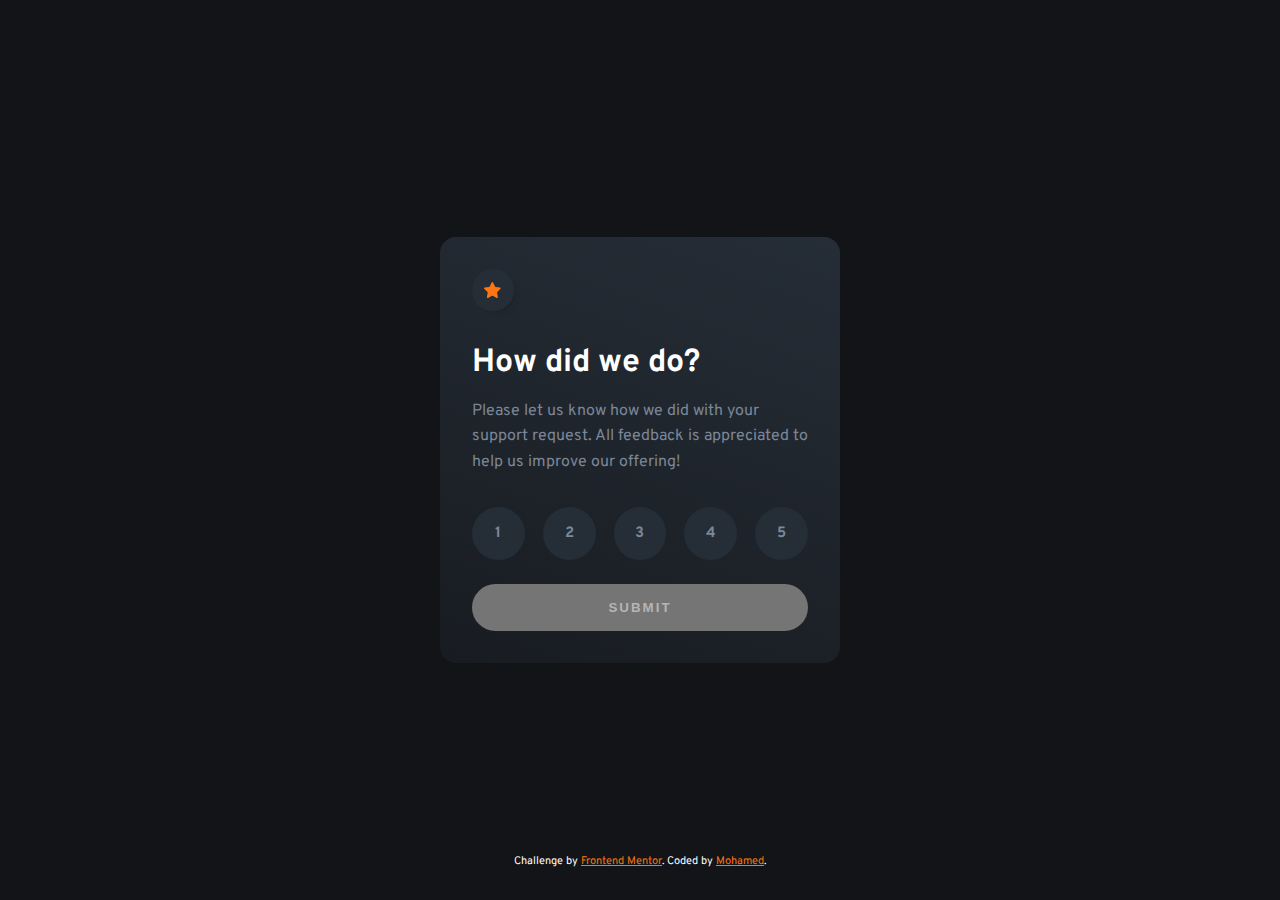
<file: index.html>
<!DOCTYPE html>
<html lang="en">
  <head>
    <meta charset="UTF-8" />
    <meta name="viewport" content="width=device-width, initial-scale=1.0" />
    <!-- displays site properly based on user's device -->

    <link
      rel="icon"
      type="image/png"
      sizes="32x32"
      href="./images/favicon-32x32.png"
    />
    <link rel="stylesheet" href="./css/style.css" />
    <title>Frontend Mentor | Interactive rating component</title>
  </head>
  <body>
    <!-- Rating state start -->

    <div class="container main">
      <div id="mainCard" class="card">
        <div class="content">
          <div class="star-image">
            <img src="./images/icon-star.svg" alt="star icon illustration" />
          </div>
          <h1>How did we do?</h1>
          <p>
            Please let us know how we did with your support request. All
            feedback is appreciated to help us improve our offering!
          </p>

          <form action="./sent.html" method="get">
            <ul>
              <li>
                <input type="radio" name="rate" id="1" value="1" />
                <label class="label" for="1" data-value="1">1</label>
              </li>
              <li>
                <input type="radio" name="rate" id="2" value="2" />
                <label class="label" for="2" data-value="2">2</label>
              </li>
              <li>
                <input type="radio" name="rate" id="3" value="3" />
                <label class="label" for="3" data-value="3">3</label>
              </li>
              <li>
                <input type="radio" name="rate" id="4" value="4" />
                <label class="label" for="4" data-value="4">4</label>
              </li>
              <li>
                <input type="radio" name="rate" id="5" value="5" />
                <label class="label" for="5" data-value="5">5</label>
              </li>
            </ul>
            <p id="errorMessage" style="margin-bottom: 0.5rem; color: red">
              Please select a number!
            </p>
            <button class="disabled" type="submit" id="submitButton">
              submit
            </button>
          </form>
        </div>
      </div>
      <div class="attribution">
        Challenge by
        <a href="https://www.frontendmentor.io?ref=challenge" target="_blank"
          >Frontend Mentor</a
        >. Coded by
        <a href="https://mohamed-dev.netlify.app/" target="_blank">Mohamed</a>.
      </div>
    </div>
    <script src="./js/index.js"></script>
  </body>
</html>
</file>
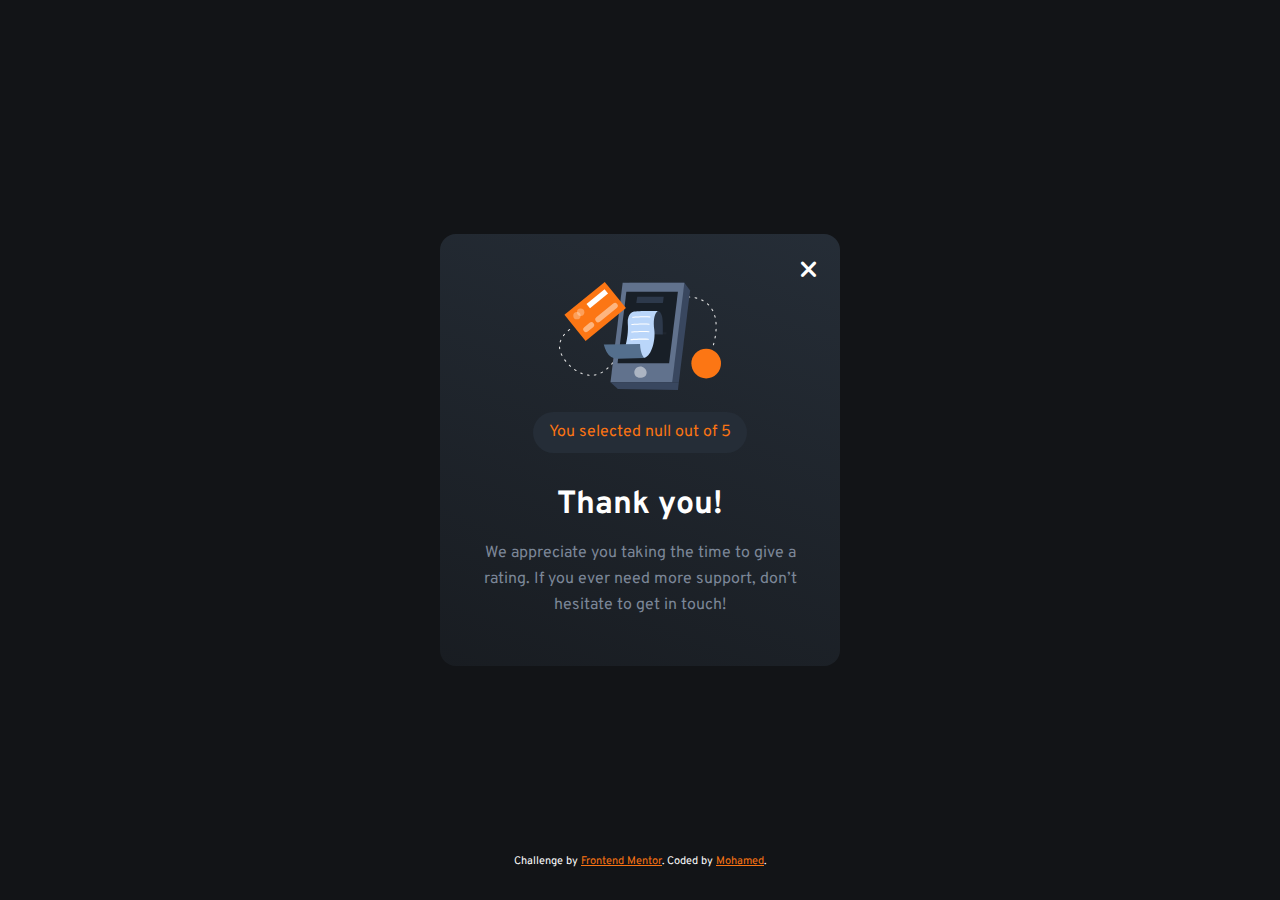
<file: sent.html>
<!DOCTYPE html>
<html lang="en">
  <head>
    <meta charset="UTF-8" />
    <meta name="viewport" content="width=device-width, initial-scale=1.0" />
    <!-- displays site properly based on user's device -->

    <link
      rel="icon"
      type="image/png"
      sizes="32x32"
      href="./images/favicon-32x32.png"
    />
    <link rel="stylesheet" href="./css/all.min.css" />
    <link rel="stylesheet" href="./css/style.css" />
    <title>Frontend Mentor | Interactive rating component</title>
  </head>
  <body>
    <!-- Thank you state start -->
    <div class="container thankYou">
      <div id="thankYouCard" class="card">
        <div class="content">
          <a id="return" href="./index.html"
            ><i class="fa-solid fa-xmark"></i
          ></a>
          <div class="thank-you-image">
            <img
              src="./images/illustration-thank-you.svg"
              alt="thank you image"
            />
          </div>
          <div class="selected">
            <p>You selected <span id="rateSpan"></span> out of 5</p>
          </div>
          <h1 class="heading">Thank you!</h1>
          <p class="p">
            We appreciate you taking the time to give a rating. If you ever need
            more support, don’t hesitate to get in touch!
          </p>
        </div>
      </div>
      <div class="attribution">
        Challenge by
        <a href="https://www.frontendmentor.io?ref=challenge" target="_blank"
          >Frontend Mentor</a
        >. Coded by
        <a href="https://mohamed-dev.netlify.app/" target="_blank">Mohamed</a>.
      </div>
    </div>

    <script src="./js/sent.js"></script>
  </body>
</html>
</file>
<file: css/style.css>
@import url("https://fonts.googleapis.com/css2?family=Overpass:wght@400;700&display=swap");
* {
  margin: 0;
  padding: 0;
  box-sizing: border-box;
  user-select: none;
}
body {
  font-family: "Overpass", sans-serif;
  font-size: 15px;
}
:root {
  --orange: hsl(25, 97%, 53%);
  --white: hsl(0, 0%, 100%);
  --light-grey: hsl(217, 12%, 63%);
  --medium-grey: hsl(216, 12%, 54%);
  --dark-blue: hsl(213, 19%, 18%);
  --very-dark-blue: hsl(216, 12%, 8%);
}

/* Small */
@media (min-width: 768px) {
  .container {
    width: 750px;
  }
}
/* Medium */
@media (min-width: 992px) {
  .container {
    width: 970px;
  }
}
/* Large */
@media (min-width: 1200px) {
  .container {
    width: 1170px;
  }
}
.attribution {
  font-size: 11px;
  text-align: center;
  color: var(--white);
  position: absolute;
  bottom: 2rem;
}
.attribution a {
  color: var(--orange);
}
::selection {
  background-color: var(--orange);
  color: var(--white);
}
/* 
  - Mobile: 375px
  - Desktop: 1440px
*/
/* End of global styles */
body {
  background-color: var(--very-dark-blue);
  overflow: hidden;
}
.container.main.animated {
  animation: shake 0.5s linear 0s 1 normal both;
  -webkit-animation: shake 0.5s linear 0s 1 normal both;
}
.container {
  display: flex;
  justify-content: center;
  align-items: center;
  flex-direction: column;
  margin: auto;
  padding: 1rem;
  height: 100vh;
}
ul {
  list-style: none;
}
.card {
  /* background-color: var(--dark-blue); */
  background: linear-gradient(
    200deg,
    var(--dark-blue) 0%,
    var(--very-dark-blue) 150%
  );
  max-width: 25rem;
  border-radius: 1rem;
  -webkit-border-radius: 1rem;
  -moz-border-radius: 1rem;
  -ms-border-radius: 1rem;
  -o-border-radius: 1rem;
}
.content {
  padding: 2rem;
  display: flex;
  flex-direction: column;
  align-items: flex-start;
  justify-content: center;
}
.content h1 {
  color: var(--white);
  font-size: 1.5rem;
  margin: 2rem 0 1rem;
}
.content p {
  font-size: 0.8rem;
  font-weight: 400;
  color: var(--medium-grey);
  line-height: 1.6;
}
.content ul {
  display: flex;
  margin: 2rem 0 1.5rem;
  justify-content: space-between;
  align-items: center;
  user-select: none;
}

.content ul li label {
  transition: 300ms;
  background-color: var(--dark-blue);
  color: var(--medium-grey);
  font-weight: 700;
  -webkit-transition: 300ms;
  -moz-transition: 300ms;
  -ms-transition: 300ms;
  -o-transition: 300ms;
  padding: 1rem;
  border-radius: 50%;
  height: 2.7rem;
  width: 2.7rem;
  display: flex;
  align-items: center;
  justify-content: center;
  -webkit-border-radius: 50%;
  -moz-border-radius: 50%;
  -ms-border-radius: 50%;
  -o-border-radius: 50%;
}
.content ul li label:hover {
  background-color: var(--orange);
  color: var(--white);
  cursor: pointer;
}
.content ul li label.active {
  background-color: var(--light-grey);
  color: var(--white);
}
.content label {
  color: var(--white);
}
.content input[type="radio"] {
  display: none;
}
.content form {
  width: 100%;
}
.content button {
  padding: 1rem 0;
  border-radius: 100vw;
  -webkit-border-radius: 100vw;
  -moz-border-radius: 100vw;
  -ms-border-radius: 100vw;
  -o-border-radius: 100vw;
  text-transform: uppercase;
  color: var(--white);
  background-color: var(--orange);
  letter-spacing: 2px;
  font-weight: 700;
  transition: 400ms;
  -webkit-transition: 400ms;
  -moz-transition: 400ms;
  -ms-transition: 400ms;
  -o-transition: 400ms;
  border: none;
  width: 100%;
}
.content button:hover {
  background-color: var(--white);
  color: var(--orange);
  cursor: pointer;
}
.content .star-image {
  background-color: var(--dark-blue);
  padding: 1.3rem;
  width: 2.5rem;
  height: 2.5rem;
  display: flex;
  align-items: center;
  box-shadow: 5px 5px 10px -10px rgba(0, 0, 0, 0.7);
  justify-content: center;
  width: 25px;
  border-radius: 50%;
  -webkit-border-radius: 50%;
  -moz-border-radius: 50%;
  -ms-border-radius: 50%;
  -o-border-radius: 50%;
}

.container.thankYou .content {
  padding: 3rem 2rem;
}
#thankYouCard .content {
  align-items: center;
  text-align: center;
  position: relative;
}
#thankYouCard .selected p {
  color: var(--orange);
  background-color: var(--dark-blue);
  padding: 0.5rem 1rem;
  margin-top: 1rem;
  border-radius: 100vw;
  -webkit-border-radius: 100vw;
  -moz-border-radius: 100vw;
  -ms-border-radius: 100vw;
  -o-border-radius: 100vw;
}
button.disabled {
  background-color: hsl(0, 0%, 46%);
  color: hsl(0, 2%, 71%);
  cursor: no-drop;
}
button.disabled:hover {
  background-color: hsl(0, 0%, 46%);
  color: hsl(0, 2%, 71%);
  cursor: no-drop;
}
@media (min-width: 767px) {
  .content h1 {
    font-size: 2rem;
  }
  .content p {
    font-size: 1rem;
  }
  .content ul li label {
    width: 3.3rem;
    height: 3.3rem;
  }
}

#errorMessage {
  display: none;
}
#return {
  position: absolute;
  color: var(--white);
  font-weight: bold;
  top: 1.5rem;
  right: 1.5rem;
  text-decoration: none;
  transition: 300ms;
  font-size: 1.5rem;
  -webkit-transition: 300ms;
  -moz-transition: 300ms;
  -ms-transition: 300ms;
  -o-transition: 300ms;
}
#return:hover {
  color: var(--orange);
}
@keyframes shake {
  0% {
    transform: translate(0);
  }

  20% {
    transform: translate(-2px, 2px);
  }

  40% {
    transform: translate(-2px, -2px);
  }

  60% {
    transform: translate(2px, 2px);
  }

  80% {
    transform: translate(2px, -2px);
  }

  100% {
    transform: translate(0);
  }
}
</file>
